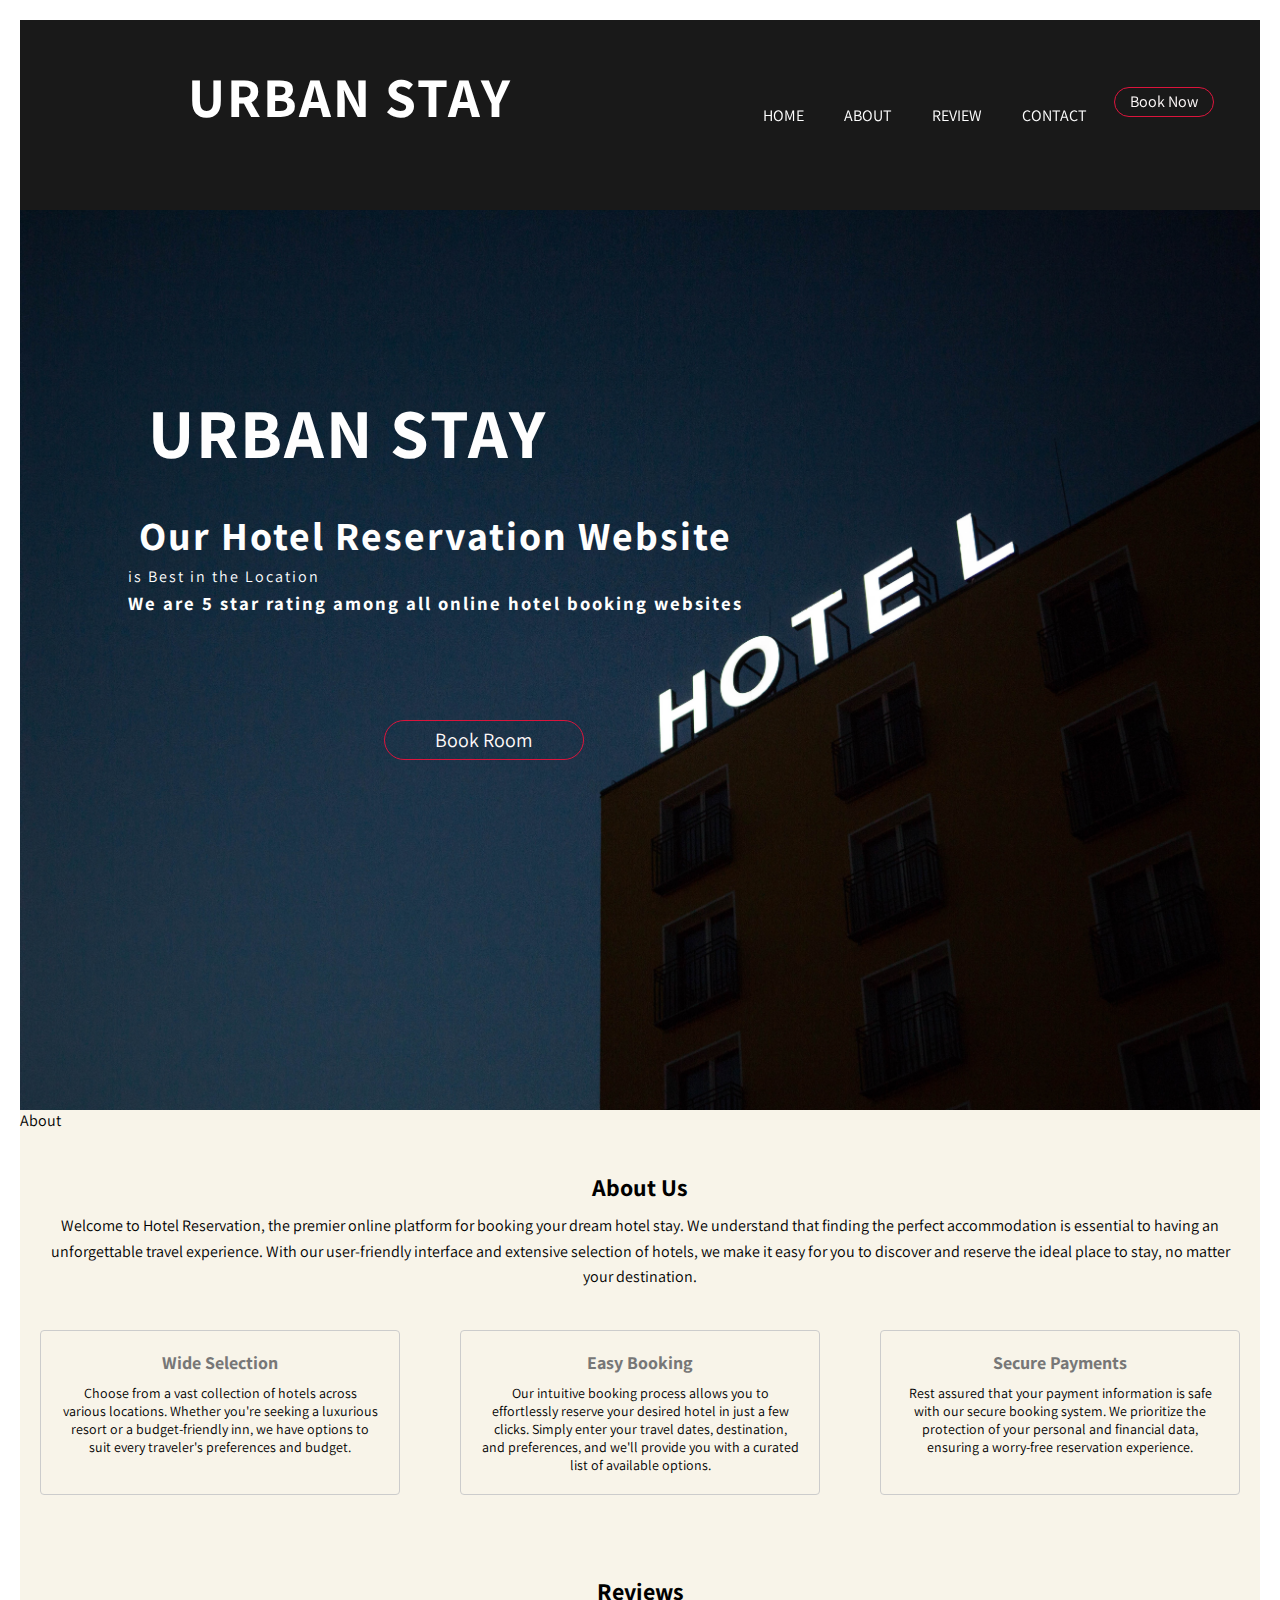
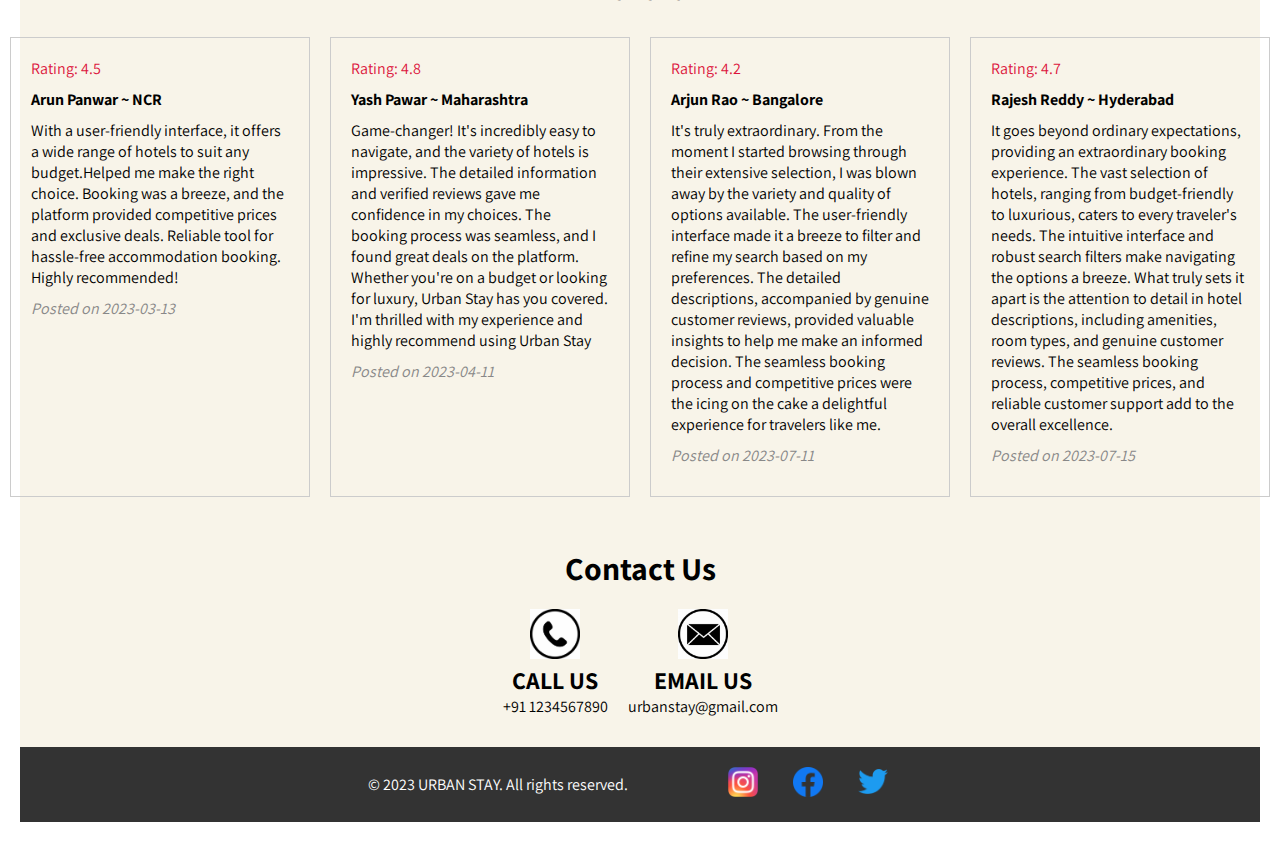
<file: index.html>
<!DOCTYPE html>
<html>
    <title> URBAN STAY </title>
    <link rel="stylesheet" href="newstyle.css">
    <link rel="stylesheet" href="https://cdnjs.cloudflare.com/ajax/libs/font-awesome/6.4.0/css/all.min.css" integrity="sha512-iecdLmaskl7CVkqkXNQ/ZH/XLlvWZOJyj7Yy7tcenmpD1ypASozpmT/E0iPtmFIB46ZmdtAc9eNBvH0H/ZpiBw==" crossorigin="anonymous" referrerpolicy="no-referrer" />
    <link href='https://fonts.googleapis.com/css?family=Assistant' rel='stylesheet'>
    <body>
        <!-- Navigation Bar -->
        <nav>
          <div class="logo"><a href="#"><h1>URBAN STAY</h1></a></div>
          <ul class="menu">
            <li><i class="fa-sharp fa-solid fa-house" style="color: #ffffff;"></i><a href ="#home">HOME</a></li>
            <li><i class="fa-solid fa-info" style="color: #fafafa;"></i><a href ="#about">ABOUT</a></li>
            <li><i class="fa-solid fa-star" style="color: #ffffff;"></i><a href ="#review">REVIEW</a></li>
            <li><i class="fa-solid fa-headset" style="color: #ffffff;"></i><a href ="#id1">CONTACT</a></li>

             <!-- <li><a href="#">Cities</a>
                <ul>
                  <li><a href="#">Pune</a></li>
                  <li><a href="#">Delhi</a></li>
                  <li><a href="#">Mumbai</a></li>
                  <li><a href="#">Hyderabad</a></li>
                  <li><a href="#">Bangalore</a></li>
                </ul>
              </li>   -->

            <li class="bbtn"><a href="list.html"><button>Book Now</button></a></li>
          </ul>
        </nav>
       
        <!-- Main Heading -->
        <div id="home" class="main-head">
            <div class="banner-text">
                <h1><span>URBAN STAY</span></h1>
                <h2>Our <span>Hotel Reservation Website</span></h2> is Best in the <span> Location</span><h2>
                <h3>We are <span>5 star</span> rating among all <span>online hotel booking websites</span></h3>
            </div>
            <div class="btn">
               <a href="list.html"><button>Book Room</button></a>
            </div>
        </div>
<div class="bkc">        
        About
        <div id="about" class="container">
            <div class="about-section">
              <h2>About Us</h2>
              <p>Welcome to Hotel Reservation, the premier online platform for booking your dream hotel stay. We understand that finding the perfect accommodation is essential to having an unforgettable travel experience. With our user-friendly interface and extensive selection of hotels, we make it easy for you to discover and reserve the ideal place to stay, no matter your destination.</p>
            </div>
        
            <div class="features-section">
              <div class="feature">
                <h3>Wide Selection</h3>
                <p>Choose from a vast collection of hotels across various locations. Whether you're seeking a luxurious resort or a budget-friendly inn, we have options to suit every traveler's preferences and budget.</p>
              </div>
              <div class="feature">
                <h3>Easy Booking</h3>
                <p>Our intuitive booking process allows you to effortlessly reserve your desired hotel in just a few clicks. Simply enter your travel dates, destination, and preferences, and we'll provide you with a curated list of available options.</p>
              </div>
              <div class="feature">
                <h3>Secure Payments</h3>
                <p>Rest assured that your payment information is safe with our secure booking system. We prioritize the protection of your personal and financial data, ensuring a worry-free reservation experience.</p>
              </div>
            </div>
        </div>


<!-- Reviews  -->

<h2>Reviews</h2>
<div id="review" class="review-section">
    <div  class="review">
      <p class="rating">Rating: <span class="rating">4.5</span></p>
      <p class="author">Arun Panwar ~ NCR</p>
      <p>With a user-friendly interface, it offers a wide range of hotels to suit any budget.Helped me make the right choice. Booking was a breeze, and the platform provided competitive prices and exclusive deals. Reliable tool for hassle-free accommodation booking. Highly recommended!</p>
      <p class="date">Posted on 2023-03-13</p>
    </div>

    <div class="review">
      <p class="rating">Rating: <span class="rating">4.8</span></p>
      <p class="author">Yash Pawar ~ Maharashtra</p>
      <p>Game-changer! It's incredibly easy to navigate, and the variety of hotels is impressive. The detailed information and verified reviews gave me confidence in my choices. The booking process was seamless, and I found great deals on the platform. Whether you're on a budget or looking for luxury, Urban Stay has you covered. I'm thrilled with my experience and highly recommend using Urban Stay</p>
      <p class="date">Posted on 2023-04-11</p>  
    </div>

    <div class="review">
      <p class="rating">Rating: <span class="rating">4.2</span></p>
      <p class="author">Arjun Rao ~ Bangalore</p>
      <p>It's truly extraordinary. From the moment I started browsing through their extensive selection, I was blown away by the variety and quality of options available. The user-friendly interface made it a breeze to filter and refine my search based on my preferences. The detailed descriptions, accompanied by genuine customer reviews, provided valuable insights to help me make an informed decision. The seamless booking process and competitive prices were the icing on the cake a delightful experience for travelers like me.</p>
      <p class="date">Posted on 2023-07-11</p>
    </div>
    
    <div class="review">
      <p class="rating">Rating: <span class="rating">4.7</span></p>
      <p class="author">Rajesh Reddy ~ Hyderabad</p>
      <p>It goes beyond ordinary expectations, providing an extraordinary booking experience. The vast selection of hotels, ranging from budget-friendly to luxurious, caters to every traveler's needs. The intuitive interface and robust search filters make navigating the options a breeze. What truly sets it apart is the attention to detail in hotel descriptions, including amenities, room types, and genuine customer reviews. The seamless booking process, competitive prices, and reliable customer support add to the overall excellence. </p>
      <p class="date">Posted on 2023-07-15</p>
    </div>
  </div> 


 <!-- Contact  -->

<div id="id1">
  <h1>Contact Us</h1>
  <div class="contact-info">
      <div class="class1">
          <div class="img"> <img src="calll.jpeg" height="50px" width="50px"></div>
          <h2>CALL US</h2>
          <p>+91 1234567890</p>
      </div>
      <div class="class2">
          <div class="img"> <img src="th.jpeg" height="50px" width="50px"></div>
          <h2>EMAIL US</h2>
          <p>urbanstay@gmail.com</p>
      </div>
  </div>
 </div>     

<!--Footer  -->
  <div class="footer">
    <p>&copy; 2023 URBAN STAY. All rights reserved.</p>
    <a href="https://www.instagram.com/"><img src="s1.webp" alt="Instagram"></a>
    <a href="https://www.facebook.com/"><img src="s2.png" alt="Facebook"></a>
    <a href="https://twitter.com/"><img src="s3.webp" alt="Twitter"></a>
  </div>
</file>
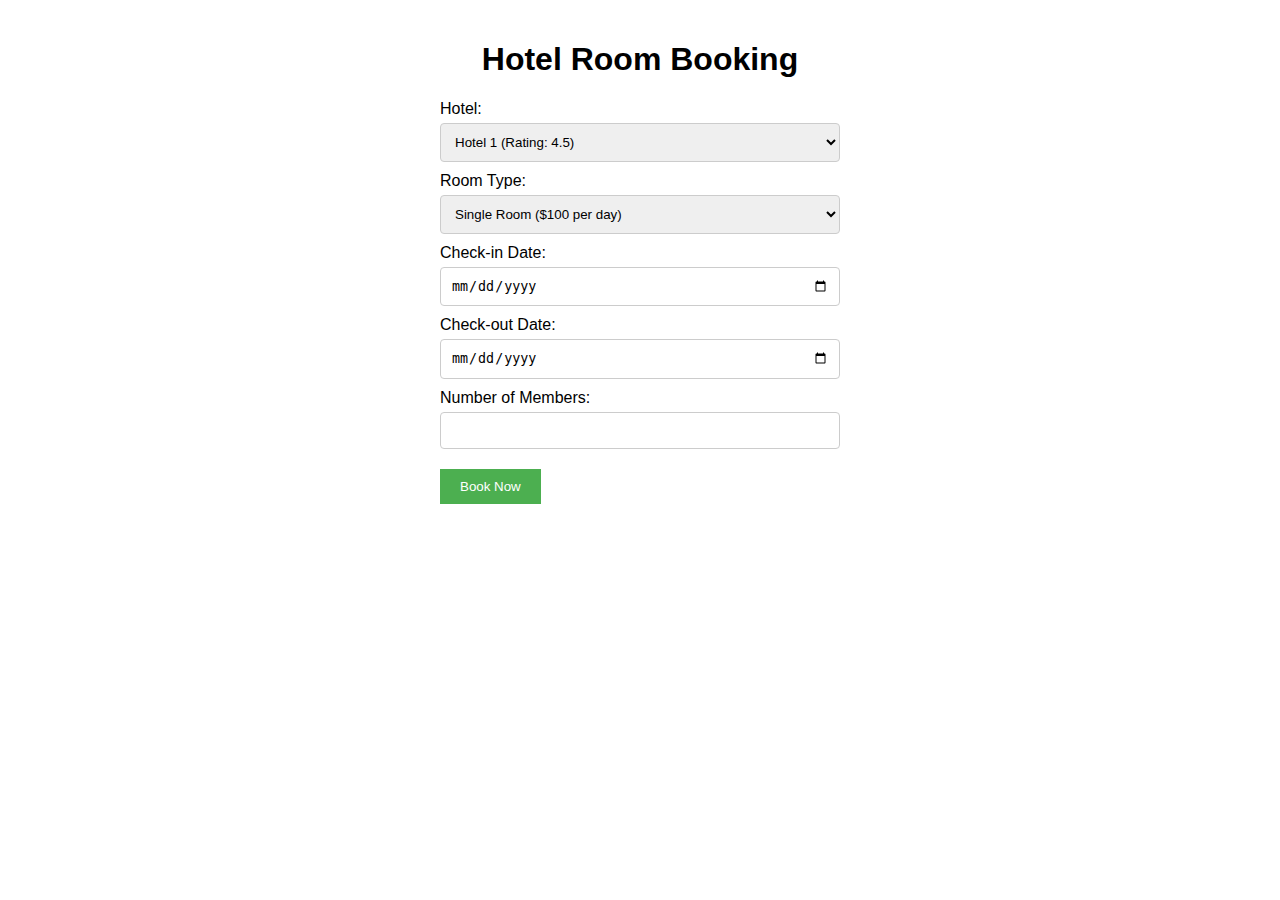
<file: book.html>
<!DOCTYPE html>
<html>
<head>
  <title>Hotel Room Booking</title>
  <style>
    body {
      font-family: Arial, sans-serif;
      margin: 0;
      padding: 20px;
    }

    h1 {
      text-align: center;
    }

    form {
      max-width: 400px;
      margin: 0 auto;
    }

    label {
      display: block;
      margin-bottom: 5px;
    }

    input[type="submit"], input[type="button"] {
      display: block;
      margin-top: 10px;
      padding: 10px 20px;
      background-color: #4CAF50;
      color: white;
      border: none;
      cursor: pointer;
    }

    select, input[type="date"], input[type="number"] {
      width: 100%;
      padding: 10px;
      border: 1px solid #ccc;
      border-radius: 4px;
      box-sizing: border-box;
      margin-bottom: 10px;
    }

    .rating {
      color: gold;
    }

    .confirmation {
      max-width: 400px;
      margin: 0 auto;
      text-align: center;
    }
  </style>
</head>
<body>
  <h1>Hotel Room Booking</h1>
  <form id="booking-form">
    <label for="hotel">Hotel:</label>
    <select id="hotel" name="hotel">
      <option value="hotel1">Hotel 1 (Rating: <span class="rating">4.5</span>)</option>
      <option value="hotel2">Hotel 2 (Rating: <span class="rating">4.2</span>)</option>
      <option value="hotel3">Hotel 3 (Rating: <span class="rating">4.8</span>)</option>
      <option value="hotel4">Hotel 4 (Rating: <span class="rating">3.9</span>)</option>
      <option value="hotel5">Hotel 5 (Rating: <span class="rating">4.6</span>)</option>
      <option value="hotel6">Hotel 6 (Rating: <span class="rating">4.1</span>)</option>
      <option value="hotel7">Hotel 7 (Rating: <span class="rating">4.3</span>)</option>
      <option value="hotel8">Hotel 8 (Rating: <span class="rating">4.4</span>)</option>
      <option value="hotel9">Hotel 9 (Rating: <span class="rating">4.7</span>)</option>
      <option value="hotel10">Hotel 10 (Rating: <span class="rating">4.9</span>)</option>
    </select>

    <label for="room-type">Room Type:</label>
    <select id="room-type" name="room-type">
      <option value="single">Single Room ($100 per day)</option>
      <option value="double">Double Room ($150 per day)</option>
      <option value="suite">Suite ($200 per day)</option>
    </select>

    <label for="check-in">Check-in Date:</label>
    <input type="date" id="check-in" name="check-in">

    <label for="check-out">Check-out Date:</label>
    <input type="date" id="check-out" name="check-out">

    <label for="num-members">Number of Members:</label>
    <input type="number" id="num-members" name="num-members" min="1">

    <input type="submit" value="Book Now">
  </form>

  <div id="confirmation" class="confirmation" style="display: none;">
    <h2>Booking Confirmation</h2>
    <p id="hotel-confirmation"></p>
    <p id="room-confirmation"></p>
    <p id="members-confirmation"></p>
    <p id="total-confirmation"></p>
    <button onclick="returnToForm()">Return</button>
  </div>

  <script>
    function returnToForm() {
      document.getElementById('confirmation').style.display = 'none';
      document.getElementById('booking-form').style.display = 'block';
    }

    document.getElementById('booking-form').addEventListener('submit', function(e) {
      e.preventDefault();

      // Get form values
      var hotel = document.getElementById('hotel').value;
      var roomType = document.getElementById('room-type').value;
      var checkInDate = document.getElementById('check-in').value;
      var checkOutDate = document.getElementById('check-out').value;
      var numMembers = document.getElementById('num-members').value;

      // Calculate total price
      var pricePerDay;
      if (roomType === 'single') {
        pricePerDay = 100;
      } else if (roomType === 'double') {
        pricePerDay = 150;
      } else if (roomType === 'suite') {
        pricePerDay = 200;
      }

      var totalDays = Math.floor((new Date(checkOutDate) - new Date(checkInDate)) / (1000 * 60 * 60 * 24));
      var totalPrice = pricePerDay * totalDays;

      // Display confirmation
      document.getElementById('hotel-confirmation').textContent = 'Hotel: ' + hotel;
      document.getElementById('room-confirmation').textContent = 'Room Type: ' + roomType;
      document.getElementById('members-confirmation').textContent = 'Number of Members: ' + numMembers;
      document.getElementById('total-confirmation').textContent = 'Total Price: $' + totalPrice;

      document.getElementById('booking-form').style.display = 'none';
      document.getElementById('confirmation').style.display = 'block';
    });
  </script>
</body>
</html>
</file>
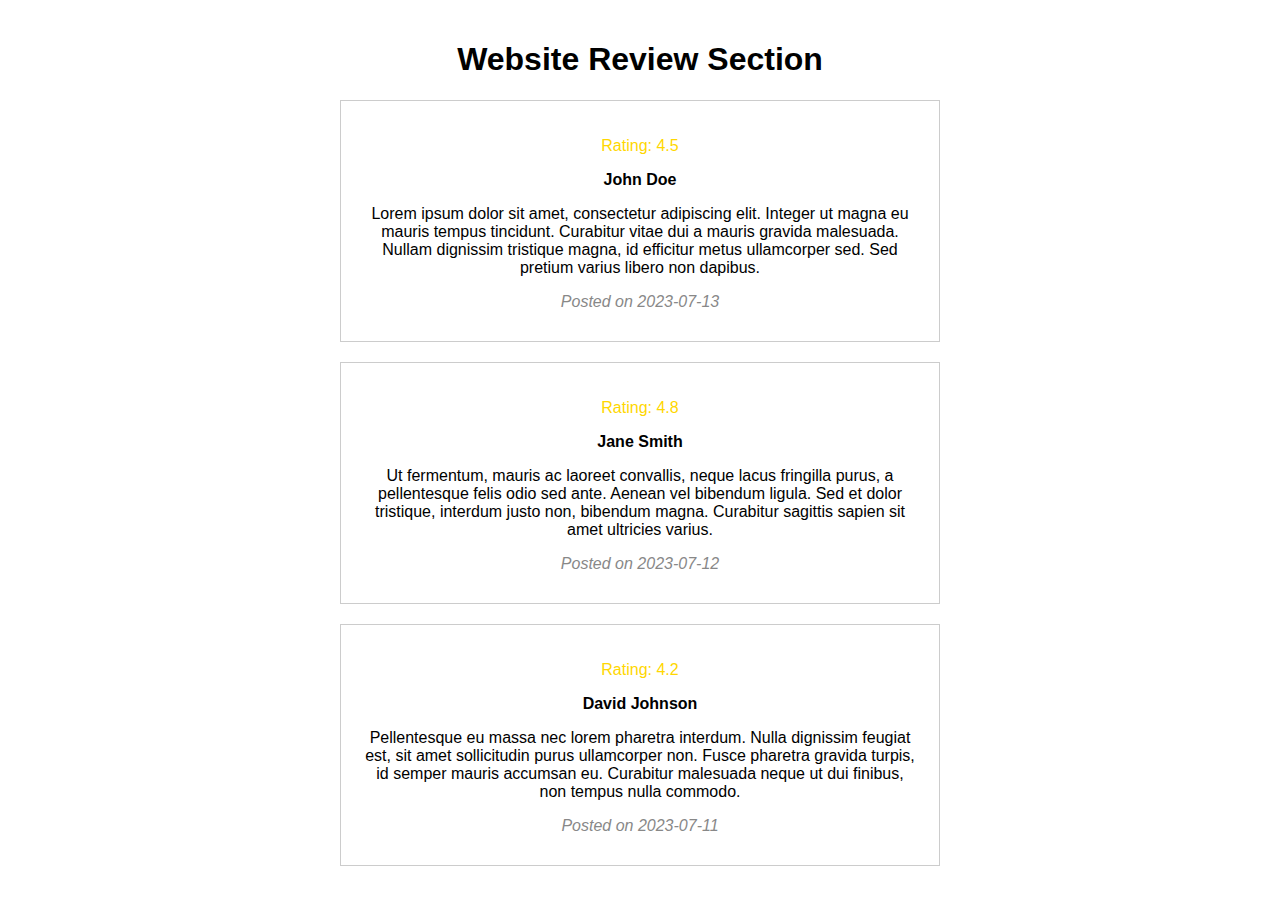
<file: review.html>
<!DOCTYPE html>
<html>
<head>
  <title>Website Review Section</title>
  <style>
    body {
      font-family: Arial, sans-serif;
      margin: 0;
      padding: 20px;
    }

    h1 {
      text-align: center;
    }

    .review-section {
      max-width: 600px;
      margin: 0 auto;
      text-align: center;
    }

    .review {
      margin-bottom: 20px;
      border: 1px solid #ccc;
      padding: 20px;
    }

    .review p {
      margin-bottom: 10px;
    }

    .review .author {
      font-weight: bold;
    }

    .review .date {
      font-style: italic;
      color: #888;
    }

    .review .rating {
      color: gold;
    }
  </style>
</head>
<body>
  <h1>Website Review Section</h1>

  <div class="review-section">
    <div class="review">
      <p class="rating">Rating: <span class="rating">4.5</span></p>
      <p class="author">John Doe</p>
      <p>Lorem ipsum dolor sit amet, consectetur adipiscing elit. Integer ut magna eu mauris tempus tincidunt. Curabitur vitae dui a mauris gravida malesuada. Nullam dignissim tristique magna, id efficitur metus ullamcorper sed. Sed pretium varius libero non dapibus.</p>
      <p class="date">Posted on 2023-07-13</p>
    </div>

    <div class="review">
      <p class="rating">Rating: <span class="rating">4.8</span></p>
      <p class="author">Jane Smith</p>
      <p>Ut fermentum, mauris ac laoreet convallis, neque lacus fringilla purus, a pellentesque felis odio sed ante. Aenean vel bibendum ligula. Sed et dolor tristique, interdum justo non, bibendum magna. Curabitur sagittis sapien sit amet ultricies varius.</p>
      <p class="date">Posted on 2023-07-12</p>
    </div>

    <div class="review">
      <p class="rating">Rating: <span class="rating">4.2</span></p>
      <p class="author">David Johnson</p>
      <p>Pellentesque eu massa nec lorem pharetra interdum. Nulla dignissim feugiat est, sit amet sollicitudin purus ullamcorper non. Fusce pharetra gravida turpis, id semper mauris accumsan eu. Curabitur malesuada neque ut dui finibus, non tempus nulla commodo.</p>
      <p class="date">Posted on 2023-07-11</p>
    </div>
  </div>
</body>
</html>
</file>
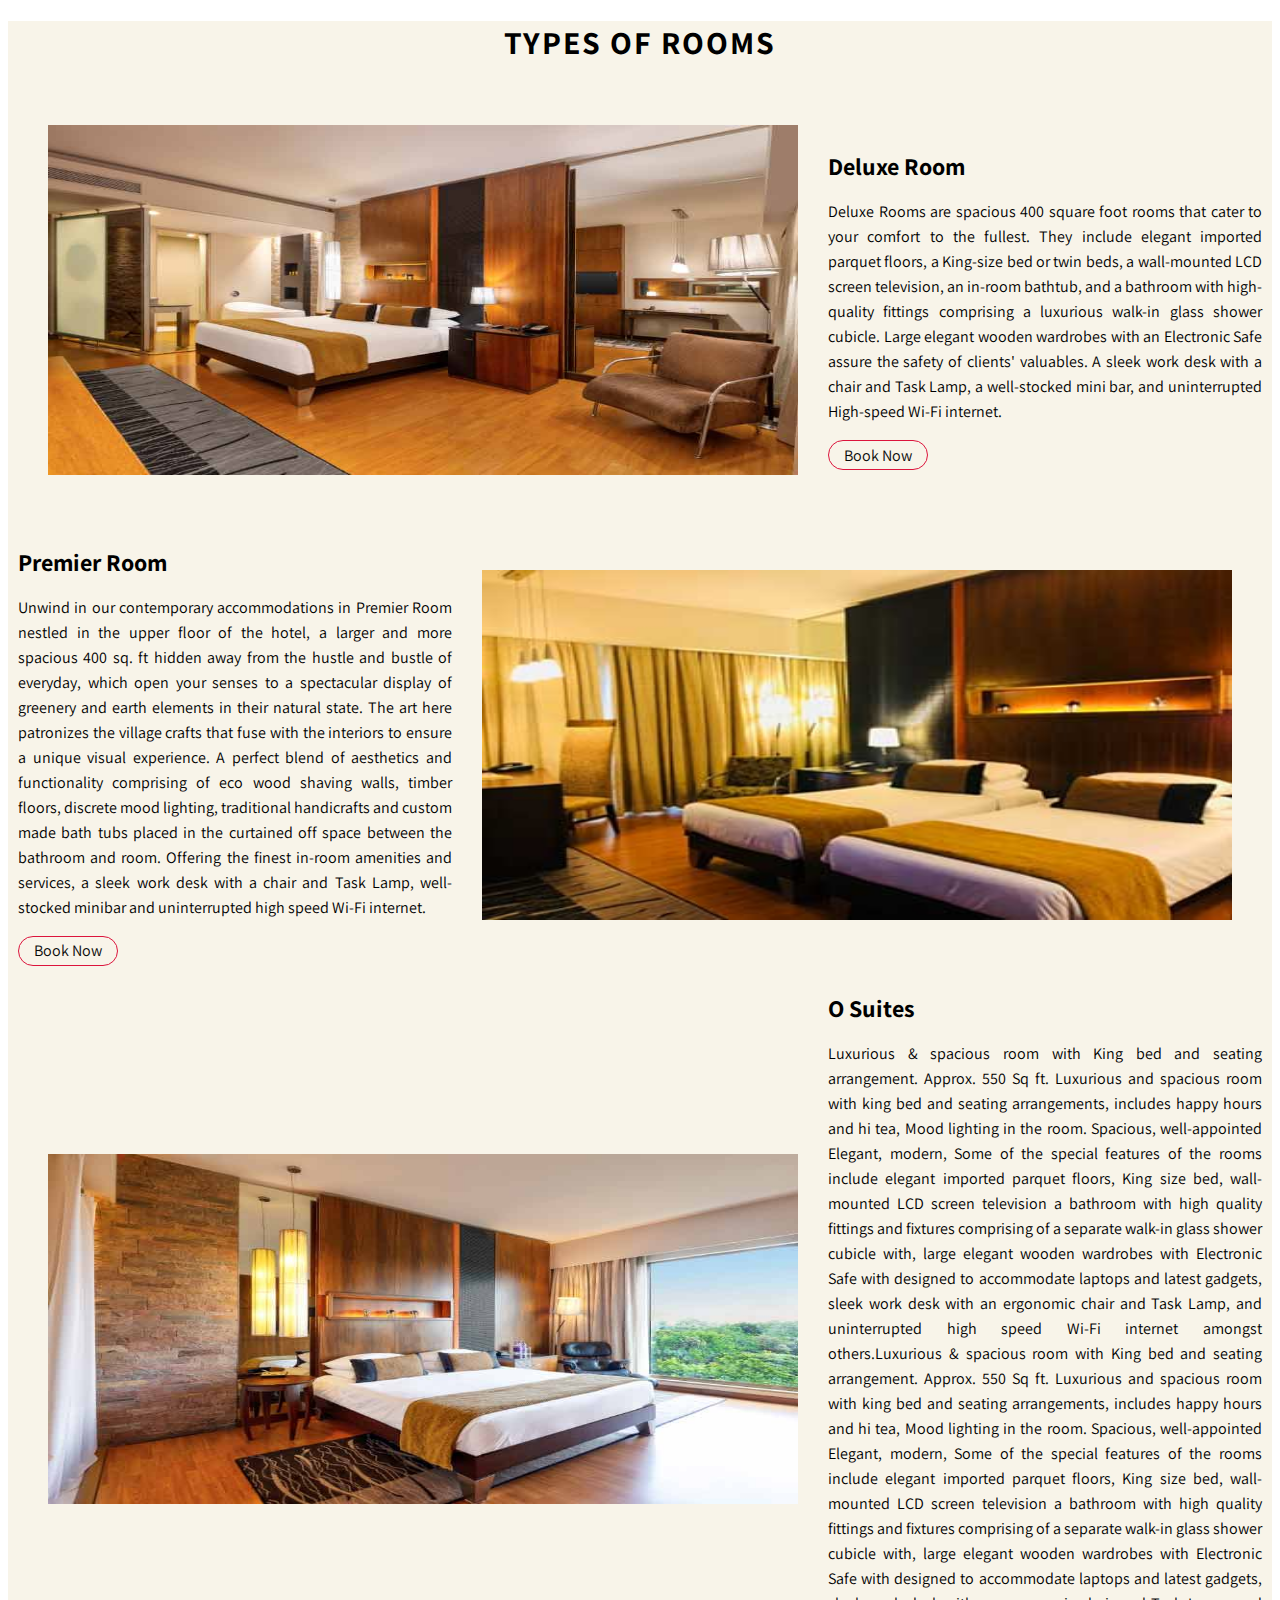
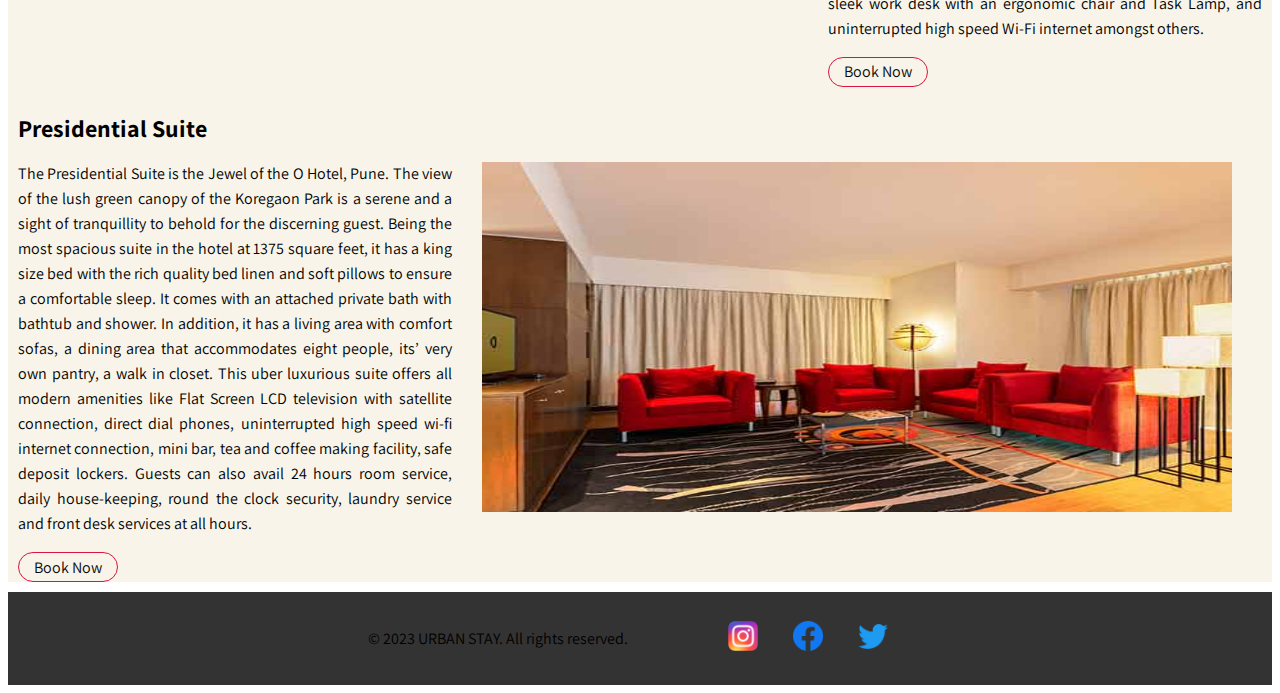
<file: Rtypes.html>
<!DOCTYPE html>
<html>
  <head>
    <title>Room types</title>
    <link rel="stylesheet" href="Rstyle.css">
    <link href='https://fonts.googleapis.com/css?family=Assistant' rel='stylesheet'>
  </head>
  <body>
  <div class="bkc"> 
    <h1>TYPES OF ROOMS</h1>
    <div class="container1" >
      <div class="img" >
        <img src="RR1.jpg" alt="Deluxe Room" width="750px" height="350px">
      </div>
      <div class="box2">
        <h2 class="h">Deluxe Room</h2>
        <p class="p">Deluxe Rooms are spacious 400 square foot rooms that cater to your comfort to the fullest. They include elegant imported parquet floors, a King-size bed or twin beds, a wall-mounted LCD screen television, an in-room bathtub, and a bathroom with high-quality fittings comprising a luxurious walk-in glass shower cubicle. Large elegant wooden wardrobes with an Electronic Safe assure the safety of clients' valuables. A sleek work desk with a chair and Task Lamp, a well-stocked mini bar, and uninterrupted High-speed Wi-Fi internet.</p>
        <li class="bbtn"><a href="fform.html"><button>Book Now</button></a></li>
      </div>
    </div>

    <div class="container2" >
      <div class="img" >
        <img src="RR2.jpg" alt="Premier Room" width="750px" height="350px">
      </div>
      <div class="box2">
        <h2 class="h">Premier Room</h2>
        <p class="p">Unwind in our contemporary accommodations in Premier Room nestled in the upper floor of the hotel, a larger and more spacious 400 sq. ft hidden away from the hustle and bustle of everyday, which open your senses to a spectacular display of greenery and earth elements in their natural state. The art here patronizes the village crafts that fuse with the interiors to ensure a unique visual experience. A perfect blend of aesthetics and functionality comprising of eco wood shaving walls, timber floors, discrete mood lighting, traditional handicrafts and custom made bath tubs placed in the curtained off space between the bathroom and room. Offering the finest in-room amenities and services, a sleek work desk with a chair and Task Lamp, well-stocked minibar and uninterrupted high speed Wi-Fi internet.</p>
        <li class="bbtn"><a href="fform.html"><button>Book Now</button></a></li>
      </div>
    </div>

    <div class="container1" >
      <div class="img" >
        <img src="RR3.jpg" alt="O Suites" width="750px" height="350px">
      </div>
      <div class="box2">
        <h2 class="h">O Suites</h2>
        <p class="p">Luxurious & spacious room with King bed and seating arrangement. Approx. 550 Sq ft. Luxurious and spacious room with king bed and seating arrangements, includes happy hours and hi tea, Mood lighting in the room. Spacious, well-appointed Elegant, modern, Some of the special features of the rooms include elegant imported parquet floors, King size bed, wall-mounted LCD screen television a bathroom with high quality fittings and fixtures comprising of a separate walk-in glass shower cubicle with, large elegant wooden wardrobes with Electronic Safe with designed to accommodate laptops and latest gadgets, sleek work desk with an ergonomic chair and Task Lamp, and uninterrupted high speed Wi-Fi internet amongst others.Luxurious & spacious room with King bed and seating arrangement. Approx. 550 Sq ft. Luxurious and spacious room with king bed and seating arrangements, includes happy hours and hi tea, Mood lighting in the room. Spacious, well-appointed Elegant, modern, Some of the special features of the rooms include elegant imported parquet floors, King size bed, wall-mounted LCD screen television a bathroom with high quality fittings and fixtures comprising of a separate walk-in glass shower cubicle with, large elegant wooden wardrobes with Electronic Safe with designed to accommodate laptops and latest gadgets, sleek work desk with an ergonomic chair and Task Lamp, and uninterrupted high speed Wi-Fi internet amongst others.</p>
        <li class="bbtn"><a href="fform.html"><button>Book Now</button></a></li>
      </div>
    </div>

    <div class="container2" >
      <div class="img" >
        <img src="RR4.jpg" alt="Presidential Suite" width="750px" height="350px">
      </div>
      <div class="box2">
        <h2 class="h">Presidential Suite</h2>
        <p class="p">The Presidential Suite is the Jewel of the O Hotel, Pune. The view of the lush green canopy of the Koregaon Park is a serene and a sight of tranquillity to behold for the discerning guest. Being the most spacious suite in the hotel at 1375 square feet, it has a king size bed with the rich quality bed linen and soft pillows to ensure a comfortable sleep. It comes with an attached private bath with bathtub and shower. In addition, it has a living area with comfort sofas, a dining area that accommodates eight people, its’ very own pantry, a walk in closet. This uber luxurious suite offers all modern amenities like Flat Screen LCD television with satellite connection, direct dial phones, uninterrupted high speed wi-fi internet connection, mini bar, tea and coffee making facility, safe deposit lockers. Guests can also avail 24 hours room service, daily house-keeping, round the clock security, laundry service and front desk services at all hours.</p>
        <li class="bbtn"><a href="fform.html"><button>Book Now</button></a></li>
      </div>
    </div>
  </div> 
    <!-- Footer -->
  <div class="footer">
    <p>&copy; 2023 URBAN STAY. All rights reserved.</p>
    <a href="https://www.instagram.com/"><img src="s1.webp" alt="Instagram"></a>
    <a href="https://www.facebook.com/"><img src="s2.png" alt="Facebook"></a>
    <a href="https://twitter.com/"><img src="s3.webp" alt="Twitter"></a>
  </div>
  </body>
</html>
</file>
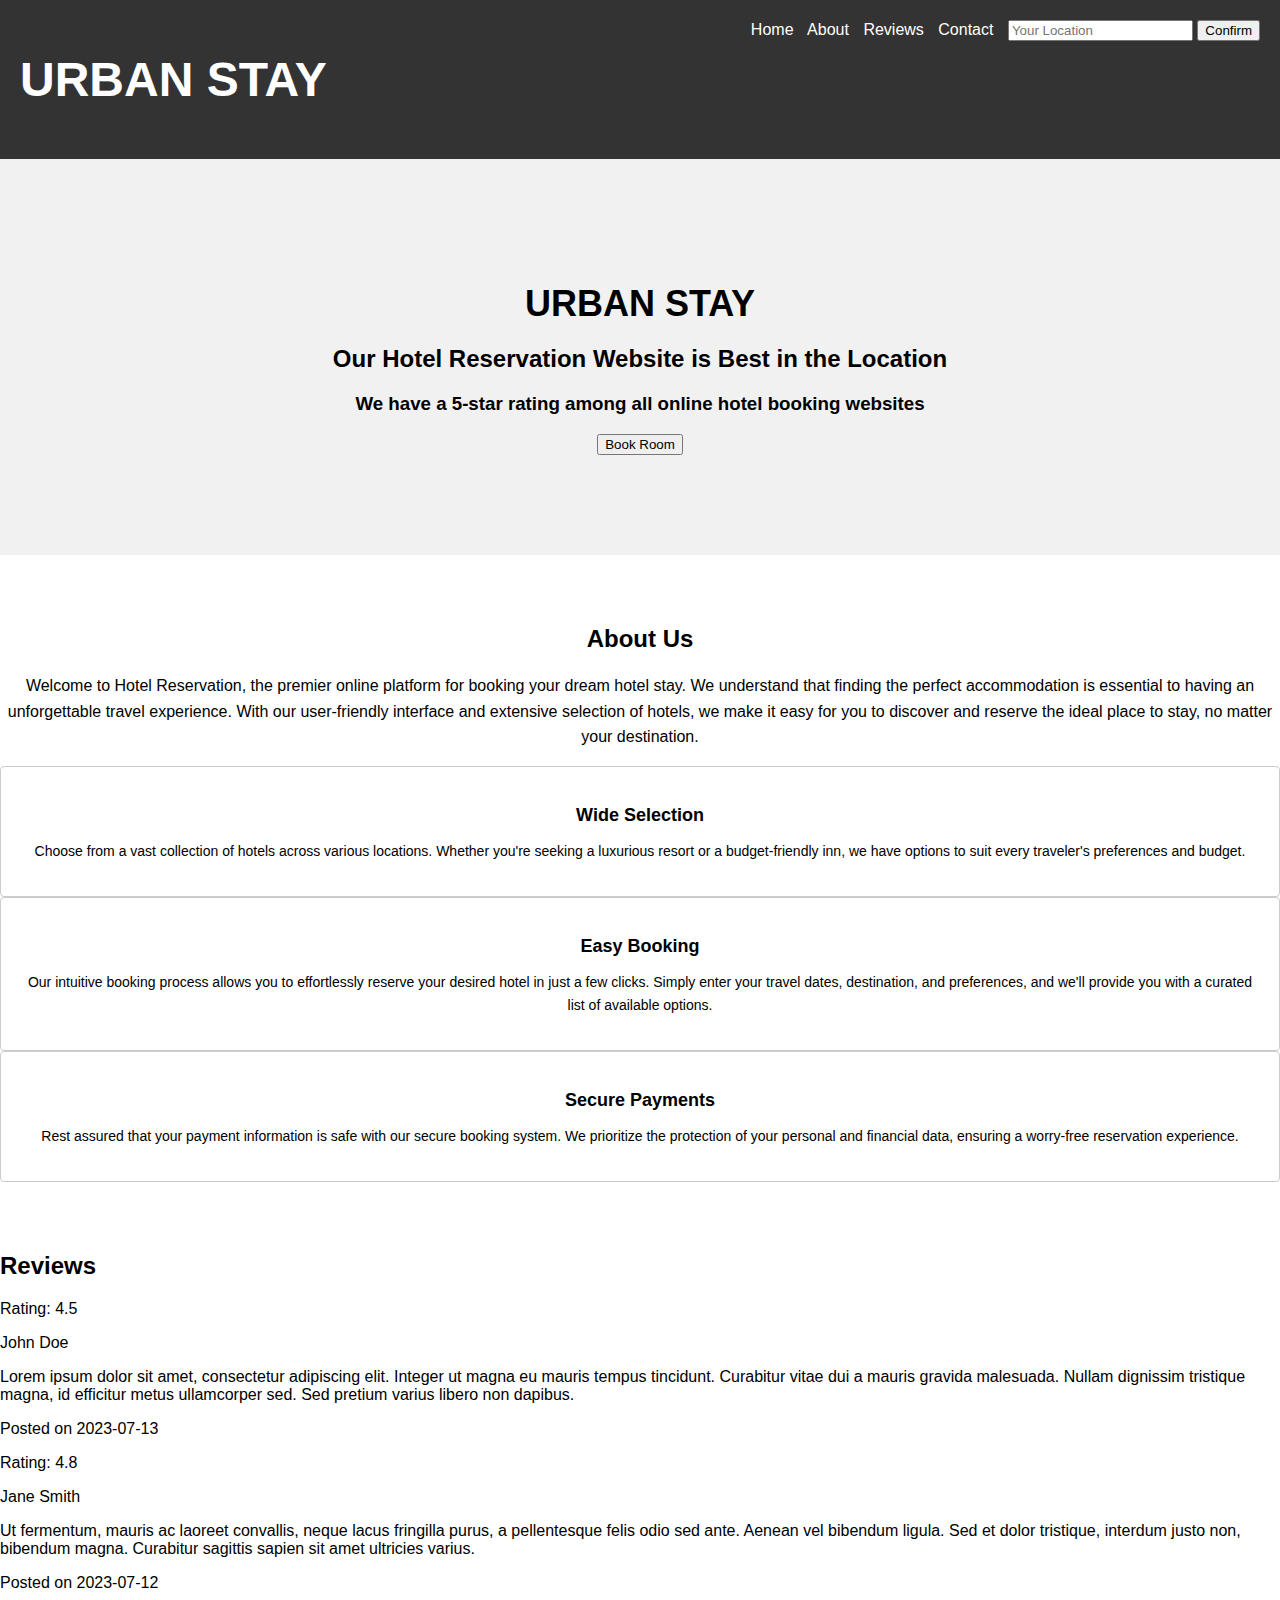
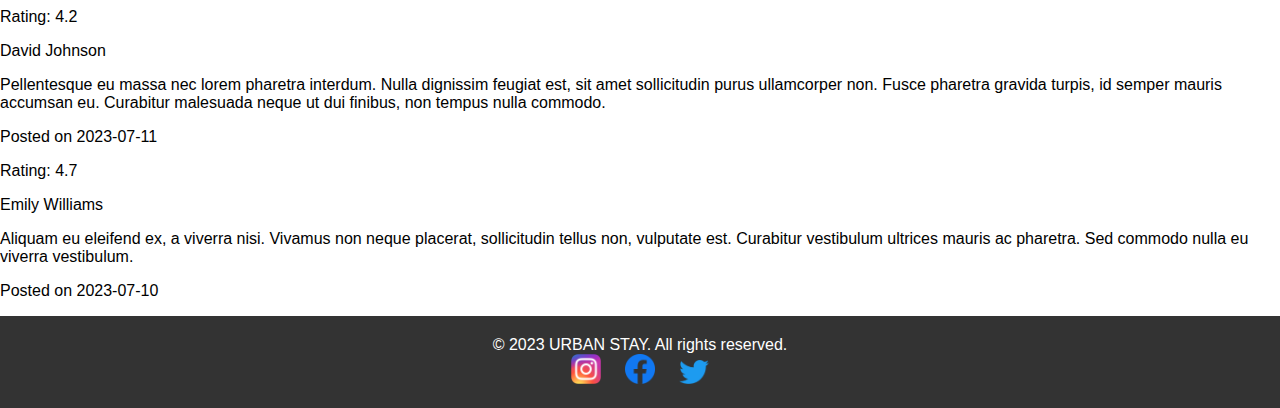
<file: t4.html>
<!DOCTYPE html>
<html>
<head>
  <title>URBAN STAY</title>
  <style>
    /* CSS Styles */
    body {
      font-family: Arial, sans-serif;
      margin: 0;
      padding: 0;
    }

    .navbar {
      background-color: #333;
      color: #fff;
      padding: 20px;
      display: flex;
      justify-content: space-between;
    }

    .logo a {
      color: #fff;
      text-decoration: none;
      font-size: 24px;
    }

    .nav-menu a {
      color: #fff;
      text-decoration: none;
      margin-right: 10px;
    }

    .main-head {
      background-color: #f1f1f1;
      text-align: center;
      padding: 100px 0;
    }

    .main-head h1 {
      font-size: 36px;
      margin-bottom: 20px;
    }

    .main-head h2 {
      font-size: 24px;
      margin-bottom: 20px;
    }

    .container {
      text-align: center;
      padding: 50px 0;
    }

    .container h2 {
      font-size: 24px;
      margin-bottom: 20px;
    }

    .container p {
      font-size: 16px;
      line-height: 1.6;
    }

    .feature {
      flex-basis: 30%;
      text-align: center;
      padding: 20px;
      border: 1px solid #ccc;
      border-radius: 4px;
    }

    .feature h3 {
      font-size: 18px;
      margin-bottom: 10px;
    }

    .feature p {
      font-size: 14px;
    }

    .footer {
      background-color: #333;
      color: #fff;
      padding: 20px;
      text-align: center;
    }

    .footer p {
      margin: 0;
    }

    .footer img {
      width: 30px;
      margin: 0 10px;
    }
  </style>
</head>
<body>
  <!-- Navigation Bar -->
  <div class="navbar">
    <div class="logo">
      <a href="#"><h1>URBAN STAY</h1></a>
    </div>
    <div class="nav-menu">
      <a href="#home">Home</a>
      <a href="#about-section">About</a>
      <a href="#review-section">Reviews</a>
      <a href="#contact">Contact</a>
      <input placeholder="Your Location" style="color: black;">
      <button class="bt">Confirm</button>
    </div>
  </div>

  <!-- Main Heading -->
  <div id="home" class="main-head">
    <div class="banner-text">
      <h1><span>URBAN STAY</span></h1>
      <h2>Our <span>Hotel Reservation Website</span> is Best in the <span>Location</span></h2>
      <h3>We have a <span>5-star</span> rating among all <span>online hotel booking websites</span></h3>
    </div>
    <div class="btn">
      <button>Book Room</button>
    </div>
  </div>

  <!-- About -->
  <div id="about-section" class="container">
    <h2>About Us</h2>
    <p>Welcome to Hotel Reservation, the premier online platform for booking your dream hotel stay. We understand that finding the perfect accommodation is essential to having an unforgettable travel experience. With our user-friendly interface and extensive selection of hotels, we make it easy for you to discover and reserve the ideal place to stay, no matter your destination.</p>
    <div class="features-section">
      <div class="feature">
        <h3>Wide Selection</h3>
        <p>Choose from a vast collection of hotels across various locations. Whether you're seeking a luxurious resort or a budget-friendly inn, we have options to suit every traveler's preferences and budget.</p>
      </div>
      <div class="feature">
        <h3>Easy Booking</h3>
        <p>Our intuitive booking process allows you to effortlessly reserve your desired hotel in just a few clicks. Simply enter your travel dates, destination, and preferences, and we'll provide you with a curated list of available options.</p>
      </div>
      <div class="feature">
        <h3>Secure Payments</h3>
        <p>Rest assured that your payment information is safe with our secure booking system. We prioritize the protection of your personal and financial data, ensuring a worry-free reservation experience.</p>
      </div>
    </div>
  </div>

  <!-- Reviews -->
  <div id="review-section">
    <h2>Reviews</h2>
    <div class="review-section">
      <div class="review">
        <p class="rating">Rating: <span class="rating">4.5</span></p>
        <p class="author">John Doe</p>
        <p>Lorem ipsum dolor sit amet, consectetur adipiscing elit. Integer ut magna eu mauris tempus tincidunt. Curabitur vitae dui a mauris gravida malesuada. Nullam dignissim tristique magna, id efficitur metus ullamcorper sed. Sed pretium varius libero non dapibus.</p>
        <p class="date">Posted on 2023-07-13</p>
      </div>

      <div class="review">
        <p class="rating">Rating: <span class="rating">4.8</span></p>
        <p class="author">Jane Smith</p>
        <p>Ut fermentum, mauris ac laoreet convallis, neque lacus fringilla purus, a pellentesque felis odio sed ante. Aenean vel bibendum ligula. Sed et dolor tristique, interdum justo non, bibendum magna. Curabitur sagittis sapien sit amet ultricies varius.</p>
        <p class="date">Posted on 2023-07-12</p>
      </div>

      <div class="review">
        <p class="rating">Rating: <span class="rating">4.2</span></p>
        <p class="author">David Johnson</p>
        <p>Pellentesque eu massa nec lorem pharetra interdum. Nulla dignissim feugiat est, sit amet sollicitudin purus ullamcorper non. Fusce pharetra gravida turpis, id semper mauris accumsan eu. Curabitur malesuada neque ut dui finibus, non tempus nulla commodo.</p>
        <p class="date">Posted on 2023-07-11</p>
      </div>

      <div class="review">
        <p class="rating">Rating: <span class="rating">4.7</span></p>
        <p class="author">Emily Williams</p>
        <p>Aliquam eu eleifend ex, a viverra nisi. Vivamus non neque placerat, sollicitudin tellus non, vulputate est. Curabitur vestibulum ultrices mauris ac pharetra. Sed commodo nulla eu viverra vestibulum.</p>
        <p class="date">Posted on 2023-07-10</p>
      </div>
    </div>
  </div>

  <!-- Footer -->
  <div class="footer">
    <p>&copy; 2023 URBAN STAY. All rights reserved.</p>
    <a href="https://www.instagram.com/"><img src="s1.webp" alt="Instagram"></a>
    <a href="https://www.facebook.com/"><img src="s2.png" alt="Facebook"></a>
    <a href="https://twitter.com/"><img src="s3.webp" alt="Twitter"></a>
  </div>

  <!-- JavaScript -->
  <!-- <script>
    // Smooth scroll to section
    const links = document.querySelectorAll('.nav-menu a');
    links.forEach(link => {
      link.addEventListener('click', e => {
        e.preventDefault();
        const target = document.querySelector(link.getAttribute('href'));
        target.scrollIntoView({ behavior: 'smooth' });
      });
    });
  </script> -->
</body>
</html>
</file>
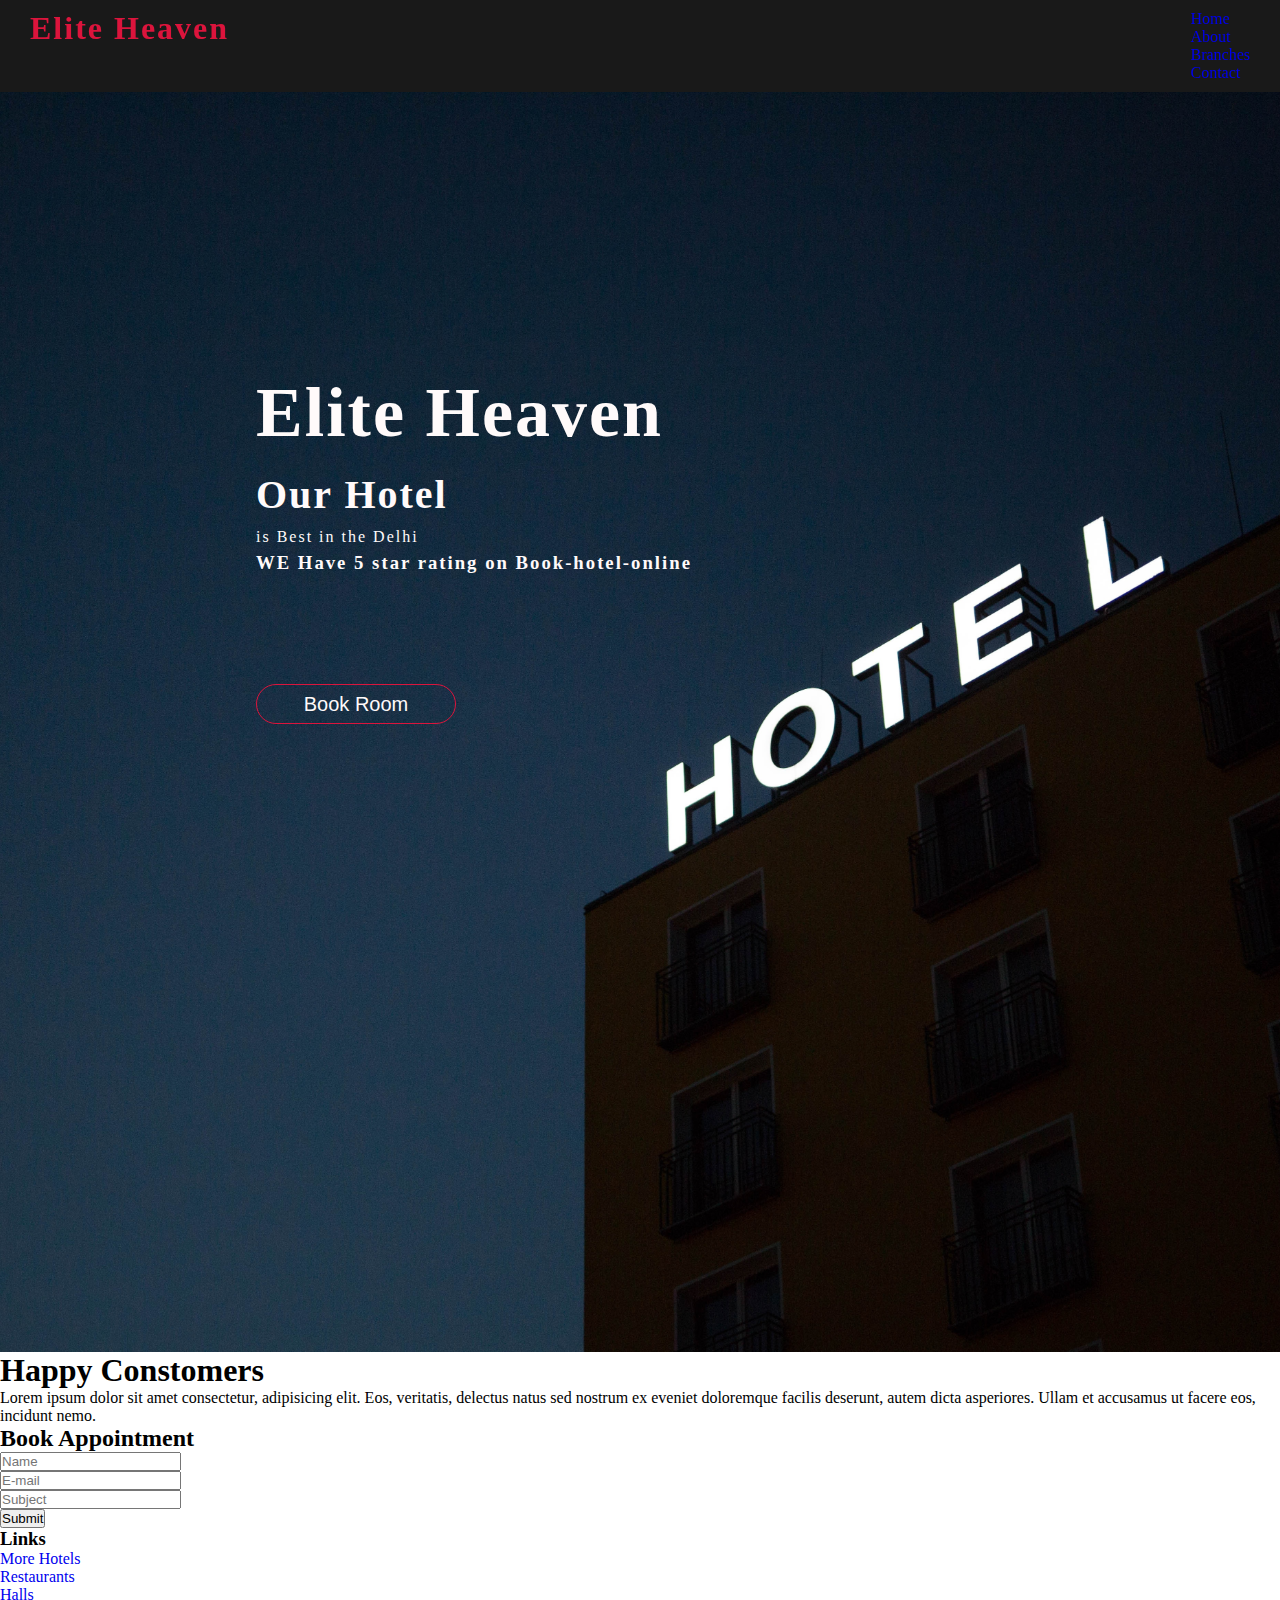
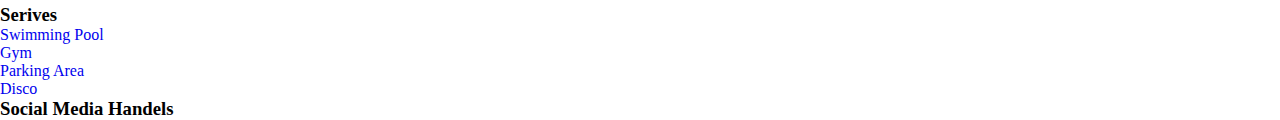
<file: try2.html>
<!DOCTYPE html>
<html>
    <title> Elite Haven </title>
    <link rel="stylesheet" href="style.css">
    <body>
        <!-- Navigation Bar -->
        <div class="navbar">
            <div class="logo"><h1>Elite Heaven</h1></div>
            <div class="nav-menu">
                <li><a href ="#">Home</a></li>
                <li><a href ="#">About</a></li>
                <!-- <li><a href ="#">Staff</a></li> -->
                <li><a href ="#">Branches</a></li>
                <li><a href ="#">Contact</a></li>
            </div>
        </div>

        <!-- Main Heading -->
        <div class="main-head">
            <div class="banner-text">
                <h1><span>Elite Heaven</span></h1>
                <h2>Our <span>Hotel</span></h2> is Best in the <span> Delhi</span><h2>
                <h3>WE Have <span>5 star</span> rating on<span> Book-hotel-online</span></h3>
            </div>
            <div class="btn">
                <button>Book Room</button>
            </div>
        </div>

        <!-- Second head -->
        <!-- <div class="container">
            <div class="box box1">
                <h1>Our Services</h1>
                <p> <h3> Basic  Services</h3>
                    <li>Foods can be also delivered to a hotel room.</li>
                    <li> Dining facilities, restaurant, cafes, bars</li>
                    <li>Changing bedclothes, giving towels and hygiene items</li>
                    <li> 24x7 staff is available </li>
                    <li> Paking Spaces </li>
                    <li> Kid Space</li>
                </p>  
                <div class="btn1">
                    <button>Check</button>
                </div>  
            <div>

            <div class="box box2">
                <h1>Hotel Rooms</h1>
                <p>Lorem ipsum dolor sit amet consectetur adipisicing elit. Dolorem ab magnam delectus quo fugit aut ut itaque autem consectetur veniam odit nisi soluta voluptatem, corrupti voluptates. Architecto nihil explicabo animi.</p>
            
                <div class="btn2" >
                    <button>Book</button>
            </div>

            <div class="box box3">
                    <h1>Buffet</h1>
                    <p>
                        Lorem, ipsum dolor sit amet consectetur adipisicing elit. Obcaecati, minus amet officia facere eveniet neque sequi rerum eius minima, dolor quas qui aperiam illo dolores harum libero! Dicta, velit voluptatibus.
                    </p>
                <div class="btn3">
                    <button>Meal</button>
                </div>
            </div>
        </div> -->
        <!-- third -->
        <div class="container-2">
            <div class="content">
                <h1>Happy Constomers </h1>
                <p> Lorem ipsum dolor sit amet consectetur, adipisicing elit. Eos, veritatis, delectus natus sed nostrum ex eveniet doloremque facilis deserunt, autem dicta asperiores. Ullam et accusamus ut facere eos, incidunt nemo.</p>
            </div>


        </div>

<!-- fourth -->
        <div class="contact-box">
            <h2>Book Appointment</h2>
            <div class="form">
                <input type="text" placeholder="Name"> <br>
                <input type="text" placeholder="E-mail"><br>
                <input type="text" placeholder="Subject"><br>
                <button>Submit</button>
            </div>
        </div>
<!-- footer -->
        <div class="footer">
            <div class="div_1 div1">
                <h3>Links</h3>
                <li><a href="#">More Hotels</a></li>
                <li><a href="#"> Restaurants</a></li>
                <li><a href="#"> Halls</a></li>
            </div>
        </div>

    <div class="div_1 div3"></div>
    <h3>Serives </h3>
        <li><a href="#"> Swimming Pool</a></li>
        <li><a href="#">Gym</a></li>
        <li><a href="#">Parking Area</a></li>
        <li><a href="#">Disco</a></li>
    </div>
    <div class="div_1 div3"></div>
    <h3>Social Media Handels</h3>
    </div>
    </body>
</html>
</file>
<file: newstyle.css>
*{
    margin:0;
    padding:0;
    box-sizing:border-box;
    list-style:none;
    text-decoration: none;
    font-family: 'Assistant';  
}
.bkc{
  background-color:#F8F4E9;
}
nav {
  display: flex;
  align-items: center;
  justify-content: space-around;
  padding:20px 40px;
  background-color: rgba(0,0,0, 0.9);
  position:sticky;
  top:0;
  z-index:1;
}

.logo {
    font-size:28px;
    letter-spacing: 2px;
    color:crimson;
}

.menu {
  display: flex;
  list-style: none;
  margin: 0;
  padding: 0;
  justify-content: center;
  align-items: center;
}

.menu li {
  margin-right: 10px;
}

.menu li:last-child {
  margin-right: 0;
}

.menu li a {
  text-decoration: none;
  color: white;
  padding: 5px;
  margin:10px;
}

.logo a {
  text-decoration: none;
  color: white;
  /* padding: 5px; */
  /* margin:10px; */
}

.logo a:hover{
  color:crimson;
}

.bbtn{
  top:35%;
  left:87%;
  position:absolute;
  color:white;
}
.bbtn button{
  width:100px;
  height:30px;
  border-radius:25px;
  background:transparent;
  color:snow;
  font-size:16px;
  border: 1px solid crimson;
  transition:0.5s;
}

.bbtn button:hover{
  background:crimson;
  transform:scale(1.1,1.1);
}

.menu li a:hover{
transform: scale(1.1,1.1);
color:crimson;
}

.main-head{
    background-image: url(back.jpg);
    height:100vh;
    background-size: cover;
    background-position: center;
    background-color: rgba(0,0,0,0);
}

.banner-text{
    top:40%;
    left:10%;
    position:absolute;
    color:rgb(254, 254, 254);
    line-height: 1.5;
    letter-spacing: 2px;

}

.banner-text h1{
    font-size:70px;
}

.banner-text h2{
    font-size:40px;
}

.btn{
    top:80%;
    left:30%;
    position:absolute;
    color:white;
}

.btn button{
    width:200px;
    height:40px;
    border-radius:25px;
    background:transparent;
    color:snow;
    font-size:20px;
    border: 1px solid crimson;
    transition:0.5s;
}

.btn button:hover{
    background:crimson;
    transform:scale(1,1);
}

/* Review */

  body {
    font-family: Arial, sans-serif;
    margin: 0;
    padding: 20px;
  }

  h2 {
    text-align: center;
  }

  .review-section {
    max-width: 1200px;
    margin: 20px auto;
    display: flex;
    justify-content: center;
  }

  .review {
    flex: 0 0 25%;
    margin: 10px;
    border: 1px solid #ccc;
    padding: 20px;
  }

  .review p {
    margin-bottom: 10px;
  }

  .review .author {
    font-weight: bold;
  }

  .review .date {
    font-style: italic;
    color: #888;
  }

  .review .rating {
    color: crimson;
  }

  .review:hover{
    transform:scale(1.1,1.1);
    background-color:rgb(248, 248, 130);
  }

/* about */
.container {
  /* border:1px solid black; */
    flex-grow:1;
    margin: 20px auto;
    padding: 20px;
  }

  .about-section {
    text-align: center;
    margin-bottom: 40px;
  }

  .about-section h2 {
    font-size: 24px;
    margin-bottom: 10px;
  }

  .about-section p {
    font-size: 16px;
    line-height: 1.6;
  }

  .features-section {
    display: flex;
    justify-content: space-between;
    margin-bottom: 40px;
  }

  .feature {
    flex-basis: 30%;
    text-align: center;
    padding: 20px;
    border: 1px solid #ccc;
    border-radius: 4px;
    transition: background-color 0.3s ease;
  }

  .feature:hover {
    background-color: rgb(248, 248, 130);
    transform:scale(1.1,1.1);
  }

  .feature:hover h3 {
    color: crimson;
  }

  .feature h3 {
    font-size: 18px;
    margin-bottom: 10px;
    color: #777;
    transition: color 0.3s ease;
  }

  .feature p {
    font-size: 14px;
  }

  /* Footer */
  
  .footer {
    background-color: #333;
    color: #fff;
    padding: 20px;
    text-align: start;
    display: flex;
    flex-grow:1;
    justify-content: center;
    align-items: center;
  }

  .footer p{
    margin-right:90px;
  }

  .footer img {
    width: 30px;
    margin: 0 10px;
  }

  a:hover{
    transform:scale(1.2,1.2);
  }

  a{
    margin-right:15px;
  }


  /* Contact */
  /* #id1{
    height: 200px;
    width: 100%;
    display: flex;
    align-content: space-between;
    justify-content: center;
    align-items: center;
 } */

 #id1 {
  margin-bottom:20px;
  height: 200px;
  width: 100%;
  display: flex;
  flex-direction: column;
  align-items: center;
  text-align: center;
}

 .class2{
   margin-left: 150px;   
 }

 .class1:hover{
    transform:scale(1.1,1.1);
 }

 .class2:hover{
    transform:scale(1.1,1.1);
 }

 h1 {
  margin:20px;
}

.contact-info {
  display: flex;
  justify-content: center;
}

.class1, .class2 {
  margin: 0 10px;
}
</file>
<file: Rstyle.css>
*{
  list-style:none;
  text-decoration: none;
  font-family: 'Assistant';   
}

.bkc{
  background-color:#F8F4E9;
}

.container1 {
  display: flex;
  justify-content: space-evenly;
  align-items: center;
  margin:10px;
}
h1{
  text-align:center;
  letter-spacing: 2px;;
}

.container2 {
  display: flex;
  flex-direction:row-reverse;
  justify-content: space-evenly;
  align-items: center;
  margin:10px;
}

.img {
  display: inline-block;
  width: 100%;
  height: 100%;
  vertical-align: top;
  padding: 40px 30px;
}

.box2 {
  color: #000000;
  font-size: 16px;
  line-height: 25px;
  text-align: justify;
}

.p {
  color: #000000;
  font-size: 16px;
  line-height: 25px;
  text-align: justify;
}

.bbtn{
  color:rgb(0, 0, 0);
}

.bbtn button{
  width:100px;
  height:30px;
  border-radius:25px;
  background:transparent;
  color:rgb(10, 10, 10);
  font-size:16px;
  border: 1px solid crimson;
  transition:0.5s;
}

.bbtn button:hover{
  background:crimson;
  transform:scale(1.1,1.1);
}

/* Footers */
.footer {
  background-color: #333;
  color: black;
  padding: 20px;
  text-align: start;
  display: flex;
  flex-grow:1;
  justify-content: center;
  align-items: center;
}

.footer p{
  margin-right:90px;
}

.footer img {
  width: 30px;
  margin: 0 10px;
}

a:hover{
  transform:scale(1.2,1.2);
}

a{
  margin-right:15px;
}
</file>
<file: style.css>
*{
    margin:0;
    padding:0;
    box-sizing:border-box;
    list-style:none;
    text-decoration: none;
}
#d1{
    width:750;
    height:582;
}

#d11{
    font-family: Conv_Roboto-Regular;
    padding-left:500px;
}

.navbar{
    display:flex;
    justify-content: space-between;
    padding:10px 30px;
    background-color: rgba(0,0,0,0.9);
    position:sticky;
    top:0;
    z-index:1;
}

.logo{
    font:18px;
    letter-spacing: 2px;
    color:crimson;

}

.nav_menu li{
    display:inline-block;
    padding:10px 20px;
}

.nav_meanu li a{
    color:crimson;
    transition:0.6s;
}

.nav-manu li a:hover{
    color:crimson;
}

.main-head{
    background-image: url(back.jpg);
    height:140vh;
    background-size: cover;
    background-position: center;
    background-color: rgba;
}

.banner-text{
    top:40%;
    left:20%;
    position:absolute;
    color:snow;
    line-height: 1.5;
    letter-spacing: 2px;;

}

.banner-text h1{
    font-size:70px;

}

.banner-text h2{
    font-size:40px;
}
.btn{
    top:76%;
    left:20%;
    position:absolute;
    color:white;
}
.btn button{
    width:200px;
    height:40px;
    border-radius:25px;
    background:transparent;
    color:snow;
    font-size:20px;
    border: 1px solid crimson;
    transition:0.5s;
}

.btn button:hover{
    background:crimson;
    transform:scale(1,1);
}

.container{
    
    display:flex;
    justify-content:space-around;
    margin:100px;
}

.container h1{
    color:darkgrey;
}

.box{
    margin:20px;
    height:550px;
    text-align:justify;
    padding:40px;
    color:snow;
    line-height: 1.6;
    width: 340px;
    box-shadow: 0 5px 10px black;
}

.box1{
    background-image:url(s1.jpg);
    background-size:cover;
    background-position: center;
    background-color: rgba(0,0,0,0.7);
    background-blend-mode: darken; 
}

.btn1 button{

    width:200px;
    height:40px;
    border-radius:25px;
    background: transparent;
    color:snow;
    font-size:20px;
    border: 1px solid coral ;
    transition:scale(1,1);
}

.btn1 button:hover{
    background:crimson;
    transform:scale(1,1);
}

.box2{
    background-image:url(s1.jpg);
    background-size:cover;
    background-position: center;
    background-color: rgba(0,0,0,0.7);
    background-blend-mode: darken; 
}

.btn2 button{

    width:200px;
    height:40px;
    border-radius:25px;
    background: transparent;
    color:snow;
    font-size:20px;
    border: 1px solid crimson;
    transition:scale(1,1);
}

.btn2 button:hover{
    background:crimson;
    transform:scale(1,1);
}

.box3{
    background-image:url(s1.jpg);
    background-size:cover;
    background-position: center;
    background-color: rgba(0,0,0,0.7);
    background-blend-mode: darken; 
}

.btn3 button{

    width:200px;
    height:40px;
    border-radius:25px;
    background: transparent;
    color:snow;
    font-size:20px;
    border: 1px solid crimson;
    transition:scale(1,1);
}

.btn3 button:hover{
    background:crimson;
    transform:scale(1,1);
}
</file>
